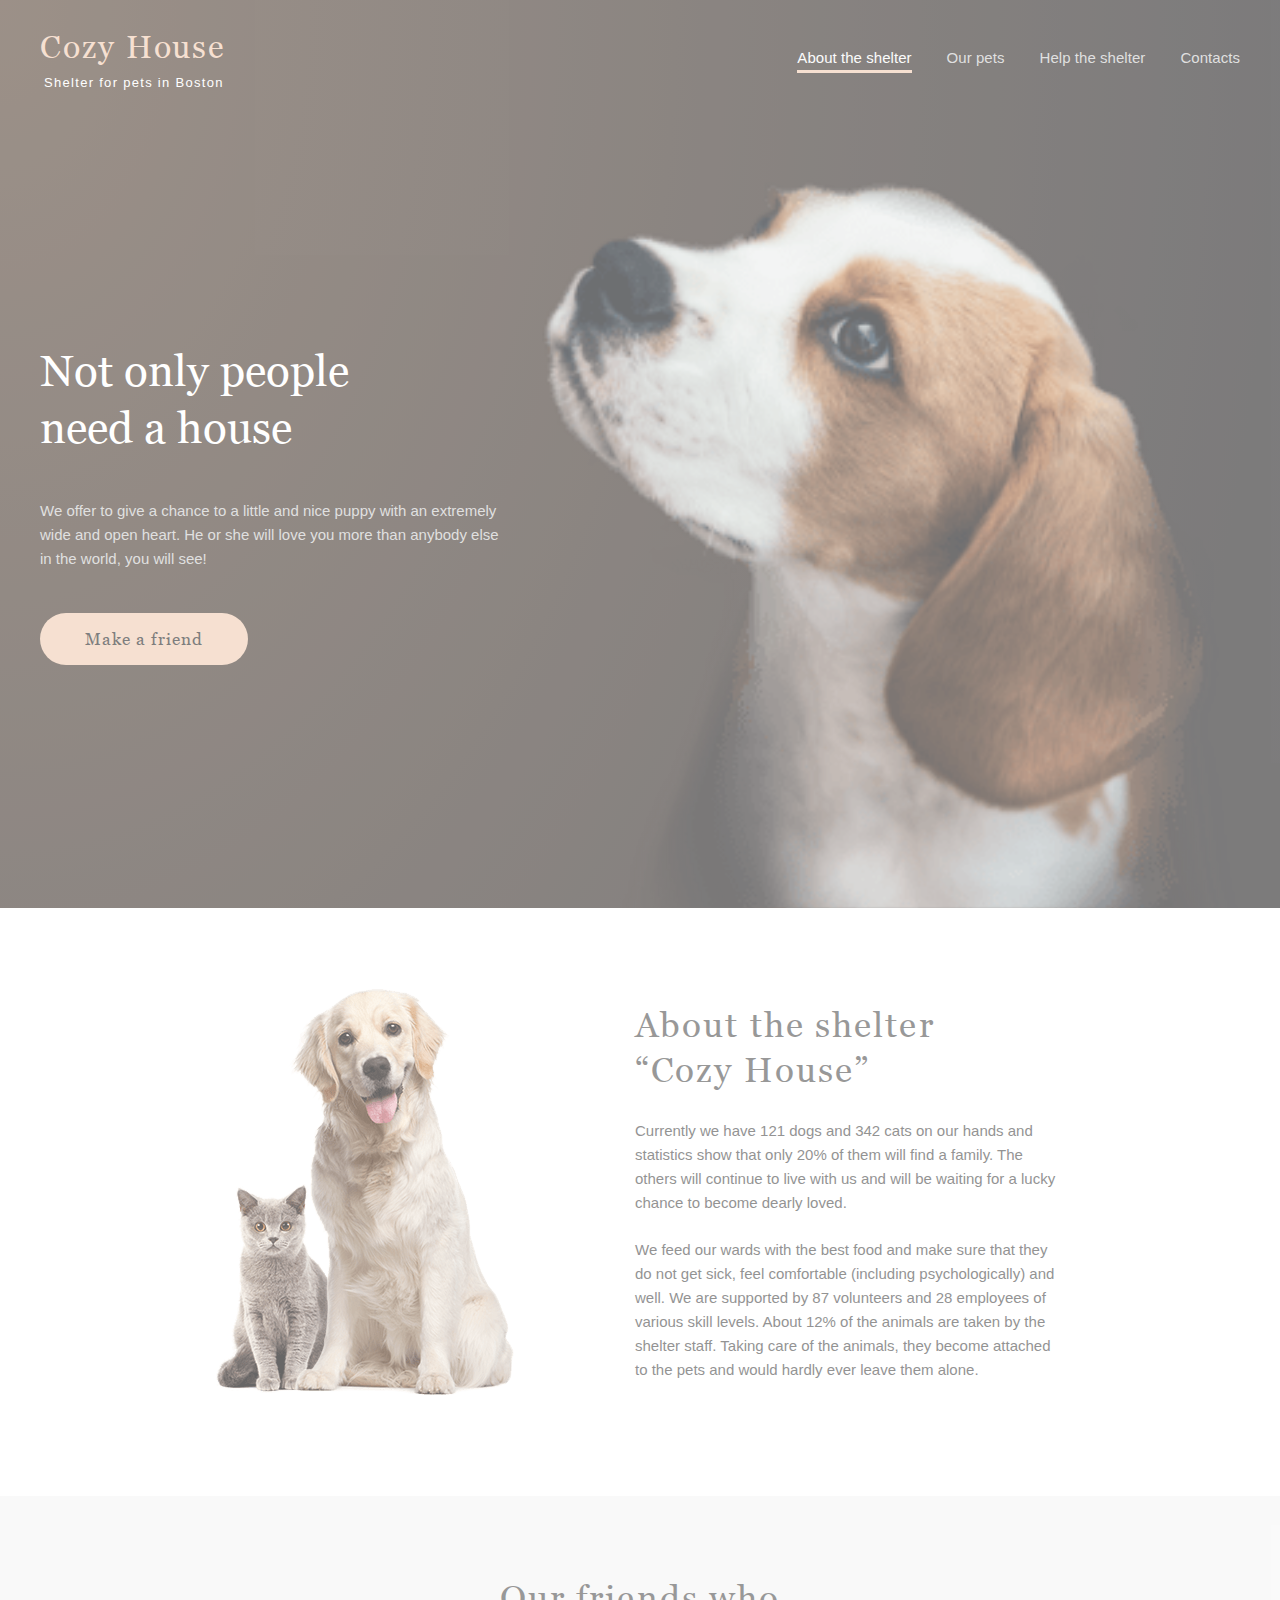
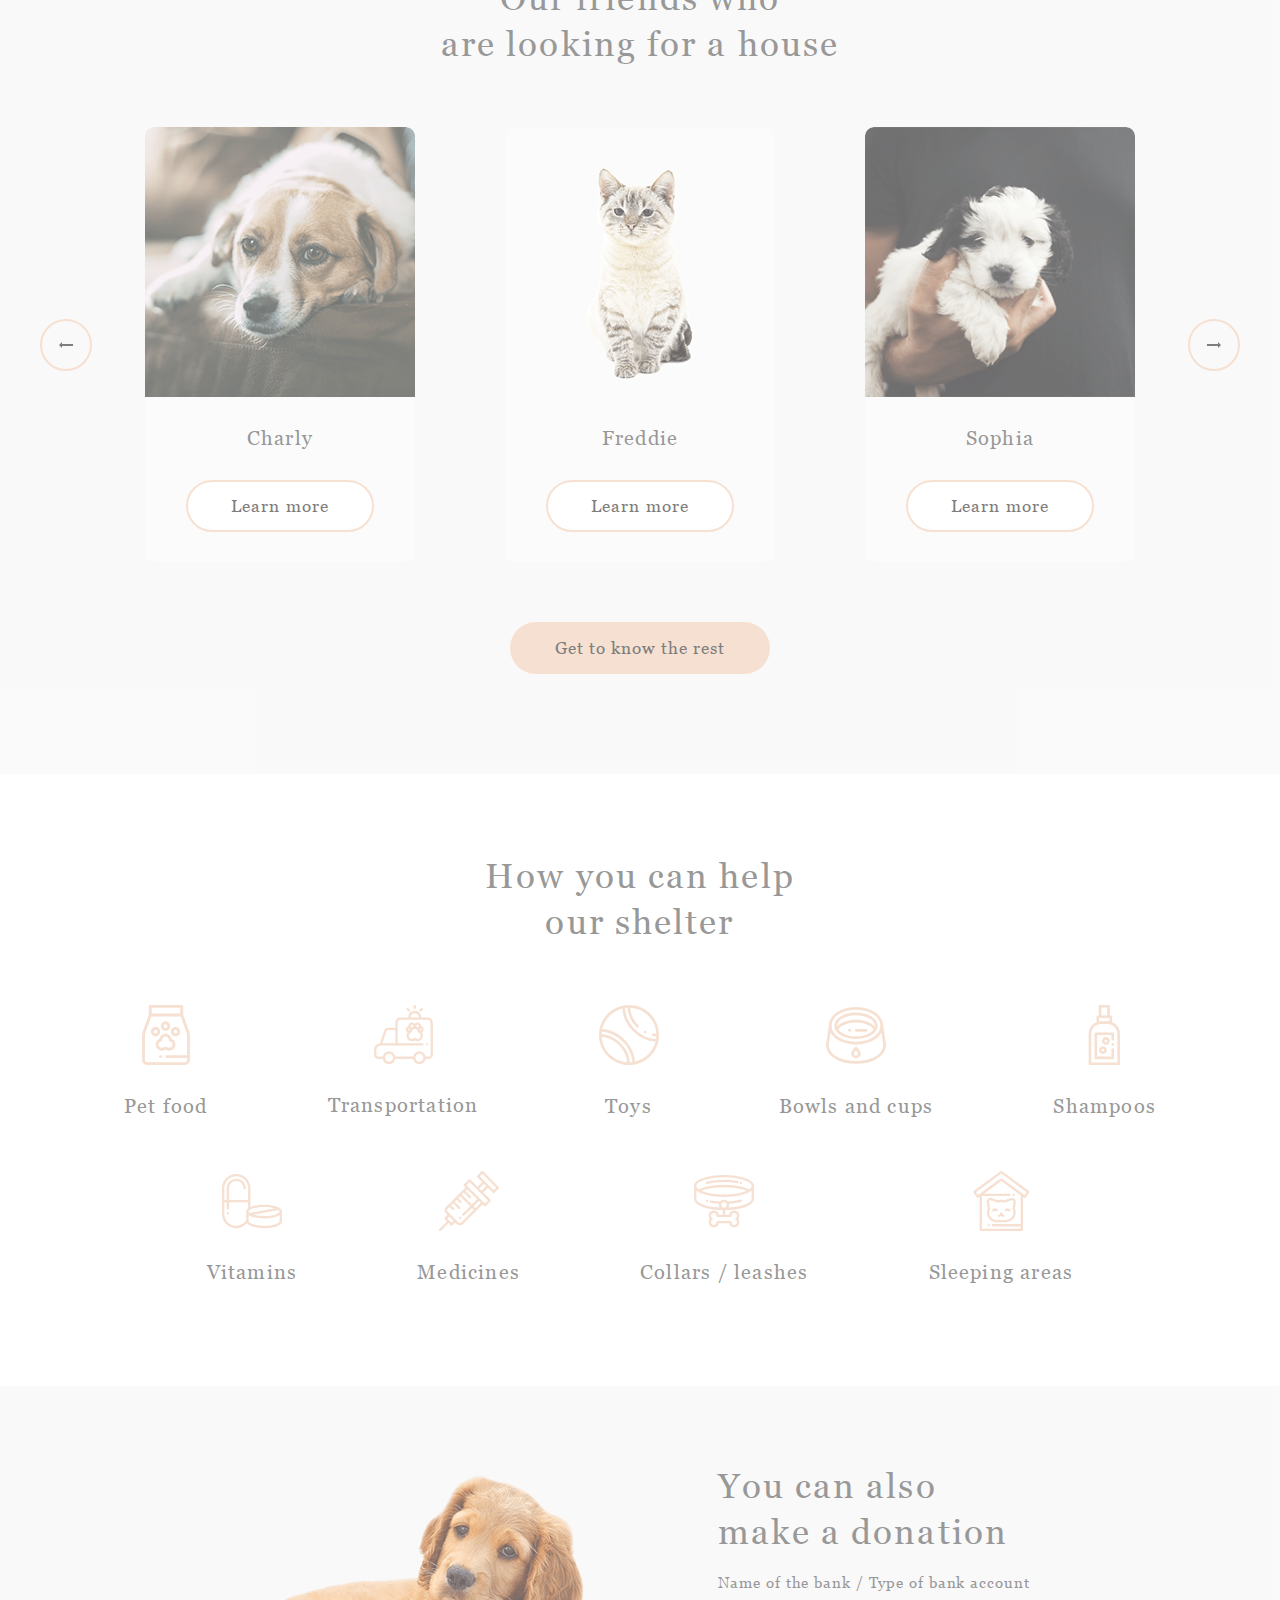
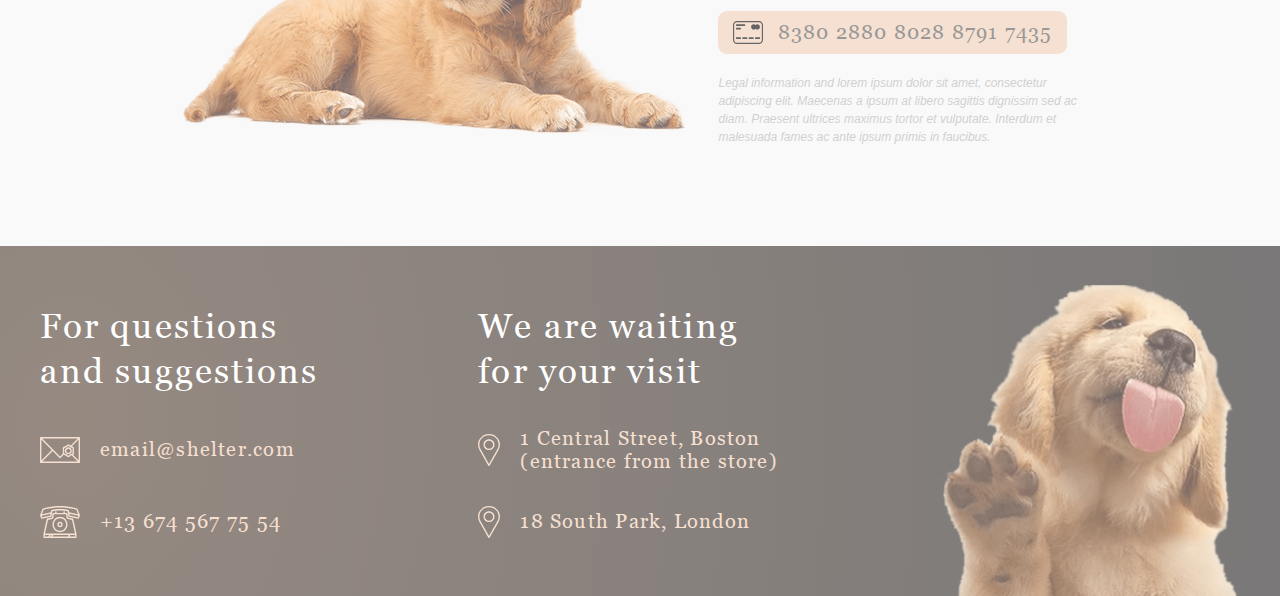
<file: shelter/index.html>
<!DOCTYPE html>
<html lang="en">

<head>
    <meta charset="UTF-8">
    <meta http-equiv="X-UA-Compatible" content="IE=edge">
    <meta name="viewport" content="width=device-width, initial-scale=1.0">
    <link rel="stylesheet" href="css/fonts/font.css">
    <link rel="stylesheet" href="css/style.css">
    <link rel="shortcut icon" href="favicon.ico" type="image/x-icon">
    <title>Shelter </title>
</head>

<body>
    <div class="bg-main">
        <header class="grid header">
            <div class="header__layout ">
                <a href="#!" class="header__logo logo">
                    <span class="logo__title">Cozy House</span>
                    <span class="logo__subtitle">Shelter for pets in Boston</span>
                </a>
                <nav id="navigation" aria-label="main navigation" class="navigation">
                    <ul class="navigation__list">
                        <li class="navigation__item"><a href="#!" class="navigation__link active">About the shelter</a>
                        </li>
                        <li class="navigation__item"><a href="./pets.html" class="navigation__link">Our pets</a></li>
                        <li class="navigation__item"><a href="./#help" class="navigation__link">Help the
                                shelter</a></li>
                        <li class="navigation__item"><a href="./#footer" class="navigation__link">Contacts </a></li>
                    </ul>
                </nav>
                <button id="toggle-nav" class="toggle-nav mobile" aria-controls="navigation" aria-expanded="false">
                    <svg id="menu" viewBox="0 0 30 30" fill="none" xmlns="http://www.w3.org/2000/svg">
                        <line x1="24" y1="30" x2="24" stroke-width="2" />
                        <line x1="14" y1="30" x2="14" stroke-width="2" />
                        <line x1="4" y1="30" x2="4" stroke-width="2" />
                    </svg>
                </button>
            </div>
        </header>
        <section id="not_only" class="grid not_only">
            <div class="not_only__layout">
                <div class="not_only__content">
                    <h1 class="heading h1 white right">Not only people <br>
                        need a house
                    </h1>
                    <p class="paragraph white right mx-46">We offer to give a chance to a little and nice puppy with an
                        extremely
                        wide
                        and open heart. He or
                        she will love you more than anybody else in the world, you will see!</p>
                    <a href="./#our_friends" class="btn ">Make a friend</a>
                </div>
                <div class="not_only__decor"></div>
            </div>
        </section>
    </div>
    <section id="about" class="grid about">
        <div class="about__layout">
            <div class="about__content">
                <h2 class="heading about__title h2 right">About the shelter <br>
                    “Cozy House”
                </h2>
                <p class="paragraph justify about__paragraph mx-46">Currently we have 121 dogs and 342 cats on our hands
                    and
                    statistics show
                    that
                    only 20%
                    of them will find a family. The others will continue to live with us and will be waiting for a lucky
                    chance to become dearly loved.</p>
                <p class="paragraph justify mx-46">We feed our wards with the best food and make sure that they do not
                    get
                    sick,
                    feel
                    comfortable (including psychologically) and well. We are supported by 87 volunteers and 28 employees
                    of
                    various skill levels. About 12% of the animals are taken by the shelter staff. Taking care of the
                    animals, they become attached to the pets and would hardly ever leave them alone.</p>
            </div>
            <div class="about__decor"></div>
        </div>
    </section>

    <section id="our_friends" class="grid our_friends main">
        <div class="our_friends__layout main">
            <h2 class="heading h2">Our friends who <br>
                are looking for a house</h2>
            <div class="our_friends__slider slider">
                <div class="slider__wrapper">
                </div>
                <div class="slider__action">
                    <button id="prev" class="slider__prev btn outlined action"> <svg>
                            <use xlink:href="./assets/stripe.svg#arrow" />
                        </svg></button>
                    <button id="next" class="slider__next btn outlined action"> <svg>
                            <use xlink:href="./assets/stripe.svg#arrow" />
                        </svg>
                    </button>
                </div>
            </div>
            <a href="./pets.html" class="btn">Get to know the rest</a>
        </div>
    </section>

    <section id="help" class="grid help">
        <div class="help__layout">
            <h2 class="heading h2">How you can help <br>
                our shelter</h2>

            <ul class="help__content">
                <li class="help__item"><a href="#!" class="help__item-link">
                        <img src="./assets/help/icon-pet-food.svg" alt="Pet food">
                        <h3>Pet food</h3>
                    </a></li>
                <li class="help__item"><a href="#!" class="help__item-link">
                        <img src="assets/help/icon-transportation.svg" alt="Transportation">
                        <h3>Transportation</h3>
                    </a></li>
                <li class="help__item"><a href="#!" class="help__item-link">
                        <img src="./assets/help/icon-toys.svg" alt="Toys">
                        <h3>Toys</h3>
                    </a></li>
                <li class="help__item"><a href="#!" class="help__item-link">
                        <img src="assets/help/icon-bowls-and-cups.svg" alt="Bowls and cups">
                        <h3>Bowls and cups</h3>
                    </a></li>
                <li class="help__item"><a href="#!" class="help__item-link">
                        <img src="./assets/help/icon-shampoos.svg" alt="Shampoos">
                        <h3>Shampoos</h3>
                    </a></li>
                <li class="help__item"><a href="#!" class="help__item-link">
                        <img src="./assets/help/icon-vitamins.svg" alt="Vitamins">
                        <h3>Vitamins</h3>
                    </a></li>
                <li class="help__item"><a href="#!" class="help__item-link">
                        <img src="./assets/help/icon-medicines.svg" alt="Medicines">
                        <h3>Medicines</h3>
                    </a></li>
                <li class="help__item"><a href="#!" class="help__item-link">
                        <img src="./assets/help/icon-collars-leashes.svg" alt="Collars / leashes">
                        <h3>Collars / leashes</h3>
                    </a></li>
                <li class="help__item"><a href="#!" class="help__item-link ">
                        <img src="./assets/help/icon-sleeping-area.svg" alt="Sleeping areas">
                        <h3>Sleeping areas</h3>
                    </a></li>
            </ul>
        </div>

    </section>
    <section id="in_addition" class="grid in_addition">
        <div class="in_addition__layout">
            <div class="in_addition__content">
                <h2 class="heading h2 right">You can also <br>
                    make a donation</h2>
                <form class="in_addition__form" action="#!">
                    <h3 class="in_addition__form-title">Name of the bank / Type of bank account</h3>
                    <div class="in_addition__donation">
                        <button> <svg>
                                <use xlink:href="./assets/stripe.svg#card" />
                            </svg></button>
                        <p class="in_addition__donation-placeholder">
                            <span><span>8</span><span>3</span><span>8</span><span>0</span></span>
                            <span><span>2</span><span>8</span><span>8</span><span>0</span></span>
                            <span><span>8</span><span>0</span><span>2</span><span>8</span></span>
                            <span><span>8</span><span>7</span><span>9</span><span>1</span></span>
                            <span><span>7</span><span>4</span><span>3</span><span>5</span></span>
                        </p>
                        <div class="in_addition__donation-inputs">
                            <input type="text" minlength="4" maxlength="4" placeholder="____">
                            <input type="text" minlength="4" maxlength="4" placeholder="____">
                            <input type="text" minlength="4" maxlength="4" placeholder="____">
                            <input type="text" minlength="4" maxlength="4" placeholder="____">
                            <input type="text" minlength="4" maxlength="4" placeholder="____">
                        </div>
                    </div>
                </form>
                <p class="in_addition__text">Legal information and lorem ipsum dolor sit amet, consectetur adipiscing
                    elit. Maecenas a ipsum at
                    libero
                    sagittis dignissim sed ac diam. Praesent ultrices maximus tortor et vulputate. Interdum et malesuada
                    fames
                    ac ante ipsum primis in faucibus.</p>
            </div>
            <div class="in_addition__decor"> </div>
        </div>

    </section>
    <footer id="footer" class="grid footer">
        <div class="footer__layout">
            <div class="footer__contact">
                <h2 class="footer__heading heading h2 white right">For questions and suggestions</h2>
                <a href="mailto:email@shelter.com "><span><svg>
                            <use xlink:href="./assets/stripe.svg#email" />
                        </svg></span> email@shelter.com</a>
                <a href="tel:136745677554"><span><svg>
                            <use xlink:href="./assets/stripe.svg#phone" />
                        </svg></span>
                    <p class="footer__contact-tel">

                        <span>+</span>
                        <span>1</span>
                        <span>3</span>
                        <span>&nbsp;</span>
                        <span>6</span>
                        <span>7</span>
                        <span>4</span>
                        <span>&nbsp;</span>
                        <span>5</span>
                        <span>6</span>
                        <span>7</span>
                        <span>&nbsp;</span>
                        <span>7</span>
                        <span>5</span>
                        <span>&nbsp;</span>
                        <span>5</span>
                        <span>4</span>
                    </p>
                </a>
            </div>
            <div class="footer__wait">
                <h2 class="footer__heading heading h2 white right">We are waiting for your visit</h2>
                <a href="https://www.google.com.hk/maps/place/Boston,+MA,+USA/@42.3143286,-71.0403234,12z/data=!3m1!4b1!4m6!3m5!1s0x89e3652d0d3d311b:0x787cbf240162e8a0!8m2!3d42.3600825!4d-71.0588801!16zL20vMDFjeF8?hl=en"
                    target="_blank"><span><svg>
                            <use xlink:href="./assets/stripe.svg#marker" />
                        </svg></span> 1 Central Street, Boston <br> (entrance from the store)</a>
                <a
                    href="https://www.google.com/maps/place/South+Park+Court,+18+S+Park+Rd,+London+SW19+8TD,+%D0%92%D0%B5%D0%BB%D0%B8%D0%BA%D0%BE%D0%B1%D1%80%D0%B8%D1%82%D0%B0%D0%BD%D0%B8%D1%8F/@51.4215381,-0.1896559,13.79z/data=!4m6!3m5!1s0x487608baa7401b31:0x18e66d9fcd2f7d77!8m2!3d51.4202685!4d-0.2001799!16s%2Fg%2F1wtbtc88"><span><svg>
                            <use xlink:href="./assets/stripe.svg#marker" />
                        </svg></span> 18 South Park, London </a>
            </div>
            <div class="footer__decor"></div>
        </div>
    </footer>
    <div class="overlow overlow__menu"></div>
    <script type="module" src="./js/index.js">
    </script>
</body>

</html>
</file>
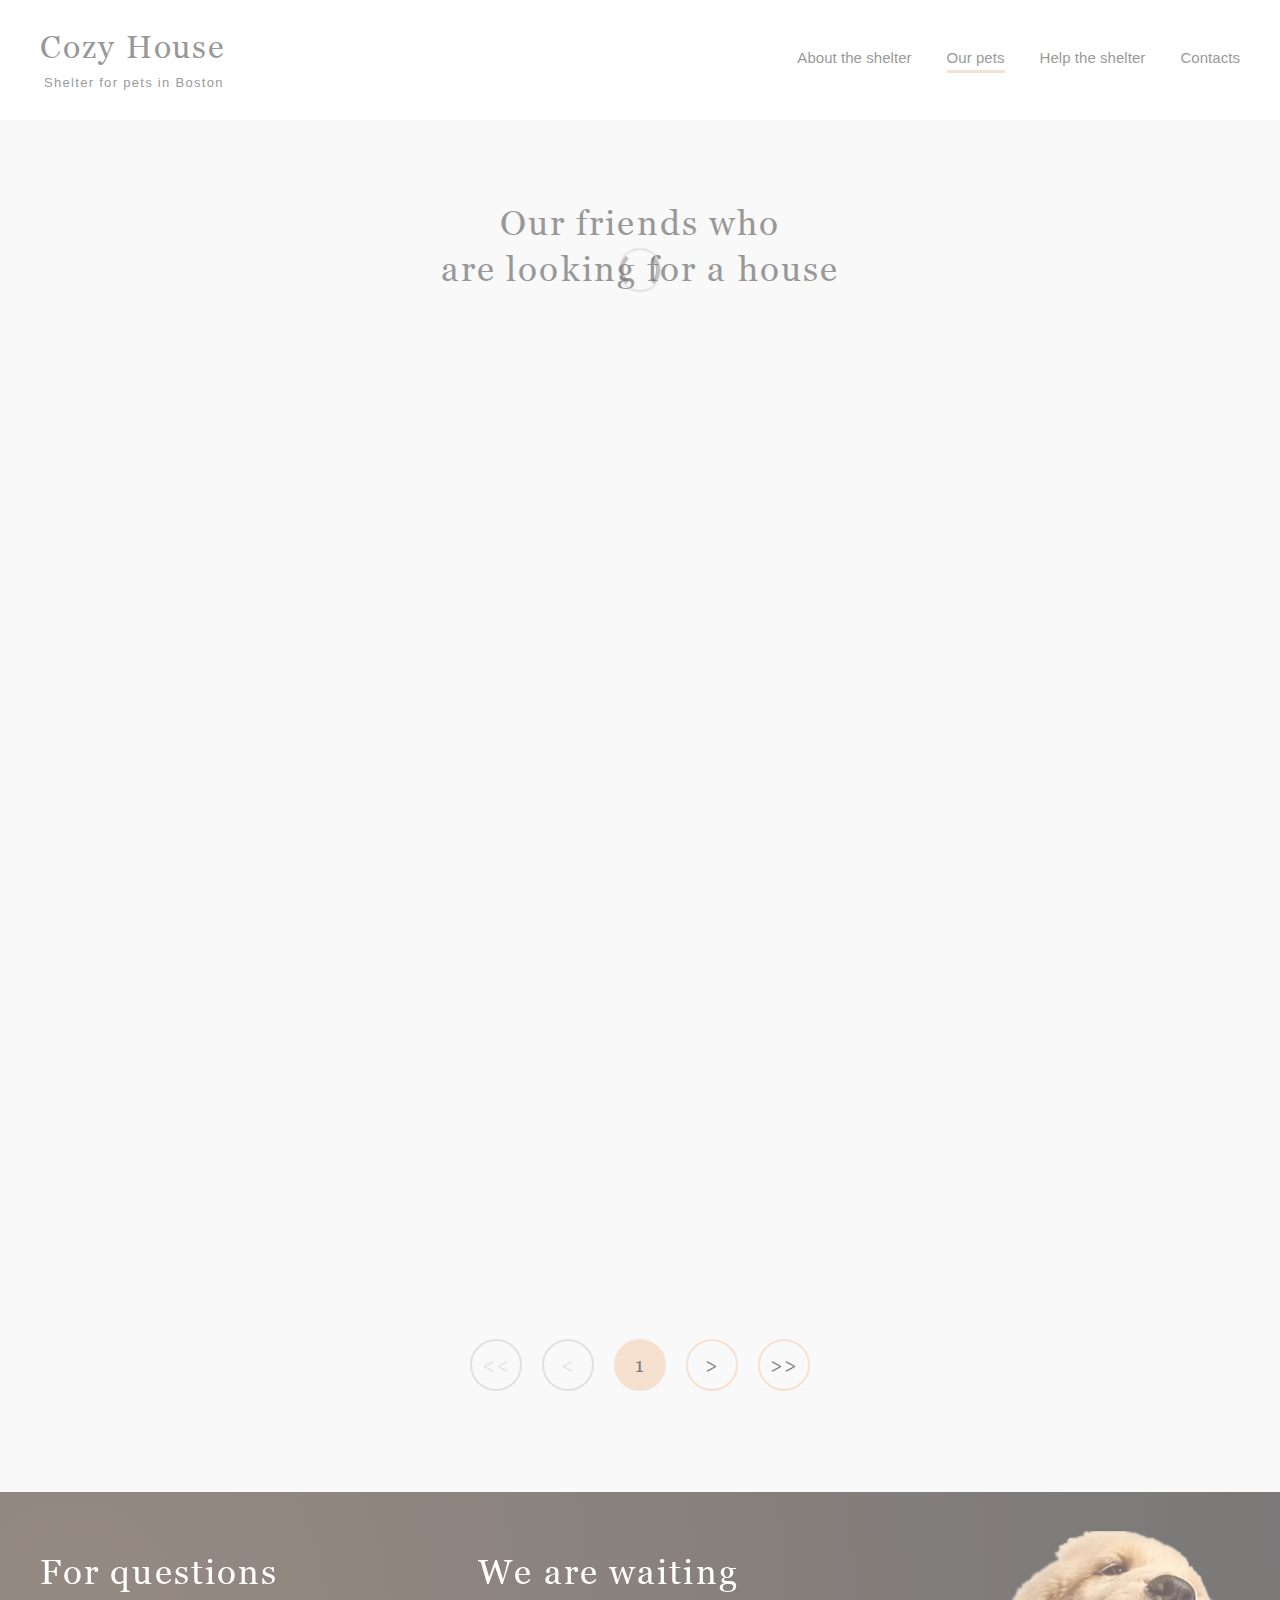
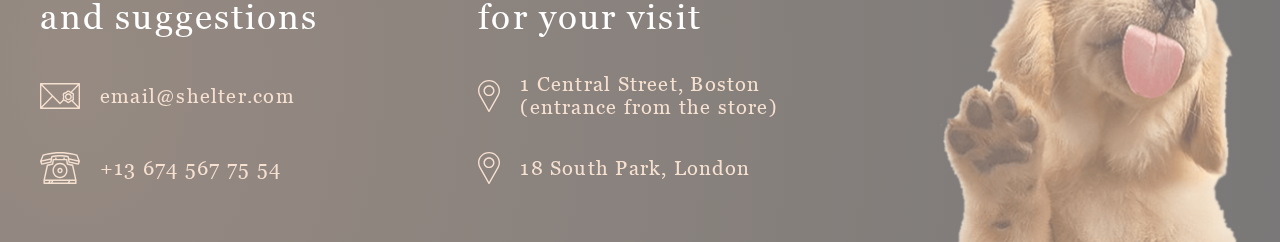
<file: shelter/pets.html>
<!DOCTYPE html>
<html lang="en">

<head>
    <meta charset="UTF-8">
    <meta http-equiv="X-UA-Compatible" content="IE=edge">
    <meta name="viewport" content="width=device-width, initial-scale=1.0">
    <link rel="stylesheet" href="css/fonts/font.css">
    <link rel="stylesheet" href="css/style.css">
    <link rel="shortcut icon" href="favicon.ico" type="image/x-icon">
    <title>Our pets</title>
</head>

<body>
    <header class="grid header bg-pets">
        <div class="header__layout ">
            <a href="./" class="logo pets">
                <span class="logo__title">Cozy House</span>
                <span class="logo__subtitle">Shelter for pets in Boston</span>
            </a>
            <nav id="navigation" aria-label="main navigation" class="navigation pets">
                <ul class="navigation__list">
                    <li class="navigation__item"><a href="./" class="navigation__link">About the shelter</a>
                    </li>
                    <li class="navigation__item"><a href="#!" class="navigation__link active">Our pets</a></li>
                    <li class="navigation__item"><a href="./#help" class="navigation__link">Help the shelter</a></li>
                    <li class="navigation__item"><a href="./pets.html#footer" class="navigation__link">Contacts </a>
                    </li>
                </ul>
            </nav>
            <button id="toggle-nav" class="toggle-nav mobile" aria-controls="navigation" aria-expanded="false">
                <svg id="menu" viewBox="0 0 30 30" fill="none" xmlns="http://www.w3.org/2000/svg">
                    <line x1="24" y1="30" x2="24" stroke-width="2" />
                    <line x1="14" y1="30" x2="14" stroke-width="2" />
                    <line x1="4" y1="30" x2="4" stroke-width="2" />
                </svg>
            </button>
        </div>
    </header>
    <main>
        <section id="our_friends" class="grid our_friends pets bg-pets friends relative">
            <h1 class="heading h2 pets__heading">Our friends who <br>
                are looking for a house</h1>
            <div id="pets_layout" class="our_friends__layout pets"></div>
            <div class="pagination">
                <button id="firstPage" class="btn outlined action">&#60;&#60;</button>
                <button id="prevPage" class="btn outlined action">&#60;</button>
                <span id="currentPage" class="btn outlined action active"></span>
                <button id="nextPage" class="btn outlined action">&#62;</button>
                <button id="lastPage" class="btn outlined action">&#62;&#62;</button>
            </div>

        </section>
    </main>
    <footer id="footer" class="grid footer">
        <div class="footer__layout">
            <div class="footer__contact">
                <h2 class="footer__heading heading h2 white right">For questions and suggestions</h2>
                <a href="mailto:email@shelter.com "><span><svg>
                            <use xlink:href="./assets/stripe.svg#email" />
                        </svg></span> email@shelter.com</a>
                <a href="tel:136745677554"><span><svg>
                            <use xlink:href="./assets/stripe.svg#phone" />
                        </svg></span>
                    <p class="footer__contact-tel">

                        <span>+</span>
                        <span>1</span>
                        <span>3</span>
                        <span>&nbsp;</span>
                        <span>6</span>
                        <span>7</span>
                        <span>4</span>
                        <span>&nbsp;</span>
                        <span>5</span>
                        <span>6</span>
                        <span>7</span>
                        <span>&nbsp;</span>
                        <span>7</span>
                        <span>5</span>
                        <span>&nbsp;</span>
                        <span>5</span>
                        <span>4</span>
                    </p>
                </a>
            </div>
            <div class="footer__wait">
                <h2 class="footer__heading  heading h2 white right">We are waiting for your visit</h2>
                <a href="https://www.google.com.hk/maps/place/Boston,+MA,+USA/@42.3143286,-71.0403234,12z/data=!3m1!4b1!4m6!3m5!1s0x89e3652d0d3d311b:0x787cbf240162e8a0!8m2!3d42.3600825!4d-71.0588801!16zL20vMDFjeF8?hl=en"
                    target="_blank"><span><svg>
                            <use xlink:href="./assets/stripe.svg#marker" />
                        </svg></span> 1 Central Street, Boston <br> (entrance from the store)</a>
                <a href="https://www.google.com/maps/place/South+Park+Court,+18+S+Park+Rd,+London+SW19+8TD,+%D0%92%D0%B5%D0%BB%D0%B8%D0%BA%D0%BE%D0%B1%D1%80%D0%B8%D1%82%D0%B0%D0%BD%D0%B8%D1%8F/@51.4215381,-0.1896559,13.79z/data=!4m6!3m5!1s0x487608baa7401b31:0x18e66d9fcd2f7d77!8m2!3d51.4202685!4d-0.2001799!16s%2Fg%2F1wtbtc88"
                    target="_blank"><span><svg>
                            <use xlink:href="./assets/stripe.svg#marker" />
                        </svg></span> 18 South Park, London </a>
            </div>
            <div class="footer__decor"></div>
        </div>
    </footer>
    <div id="spiner" aria-hidden="true" class="loader">
        <span></span>
    </div>
    <div class="overlow overlow__menu"></div>

    <script type="module" src="./js/index.js"></script>
</body>

</html>
</file>
<file: shelter/css/fonts/font.css>
@font-face {
	font-family: 'Georgia';
	src: url('./Georgia.woff2') format('woff2');
	font-weight: normal;
}
@font-face {
	font-family: 'Georgia';
	src: url('./Georgia-Bold.woff2') format('woff2');
	font-weight: bold;
}
</file>
<file: shelter/css/style.css>
*,
*:before,
*::after {
  margin: 0;
  padding: 0;
  box-sizing: inherit;
}

html {
  scroll-behavior: smooth;
  opacity: 0.6;
  animation: fadeIn 0.6s forwards;
  font-size: clamp(0rem, 0rem + 3.13vw, 1rem);
}
@media screen and (min-width: 320px) {
  html {
    font-size: 62.5%;
  }
}

@keyframes fadeIn {
  from {
    opacity: 0.6;
  }
  to {
    opacity: 1;
  }
}
body {
  box-sizing: border-box;
  max-width: 100%;
  min-height: 100vh;
}
@media screen and (min-width: 320px) {
  body {
    font-size: 1.6rem;
  }
}

img,
svg,
video {
  display: block;
  width: 100%;
  max-width: 100%;
  height: 100%;
  object-fit: cover;
}

a {
  text-decoration: none;
  color: inherit;
}

ul {
  list-style: none;
}

.heading {
  font-size: 2.5rem;
  line-height: 1.3;
}

.paragraph {
  font-family: Arial, Helvetica, sans-serif;
  font-size: 1.5rem;
  line-height: 1.6;
}

.navigation__link {
  font-family: Arial, Helvetica, sans-serif;
  font-size: 3.2rem;
  line-height: 1.6;
}

.logo__title {
  font-size: 3.2rem;
  line-height: 110%;
  letter-spacing: 0.06em;
}

.logo__subtitle {
  font-size: 1.3rem;
  line-height: 15px;
  letter-spacing: 0.1em;
  font-family: Arial, Helvetica, sans-serif;
}

:root {
  --clr-light-xl: #ffffff;
  --clr-light-l: #f6f6f6;
  --clr-light-s: #fafafa;
  --clr-dark-s: #cdcdcd;
  --clr-dark-m: #b2b2b2;
  --clr-dark-l: #545454;
  --clr-dark-xl: #4c4c4c;
  --clr-dark-2xl: #444444;
  --clr-dark-3xl: #292929;
  --clr-primary: #f1cdb3;
  --clr-primary-light: #fddcc4;
  --screen-gradient: radial-gradient(100% 215.42% at 0% 0%, #5b483a 0%, #262425 100%);
  --footer-gradient: radial-gradient(110.67% 538.64% at 5.73% 50%, #513d2f 0%, #1a1a1c 100%);
}

body {
  --p: 0;
  font-family: "Georgia", serif;
  overflow-x: hidden;
  padding-right: var(--p);
}
body.overflow-hidden {
  overflow: hidden;
}

.grid {
  --gap: 1rem;
  display: grid;
  grid-template-columns: auto var(--gap) [content-start] minmax(0, calc(128rem - var(--gap) * 2)) [content-end] var(--gap) auto;
}
.grid > * {
  grid-column: content-start/content-end;
  position: relative;
}
@media screen and (min-width: 768px) {
  .grid {
    --gap: 3rem;
  }
}
@media screen and (min-width: 1280px) {
  .grid {
    --gap: 4rem;
  }
}

@media screen and (min-width: 768px) {
  .mobile {
    display: none;
  }
}

.bg-main {
  background: var(--screen-gradient);
}
.bg-pets {
  background: var(--clr-light-xl);
}
.bg-pets.friends {
  background: var(--clr-light-l);
}

.mx-46 {
  max-width: 46rem;
}

.mx-43 {
  width: 43rem;
}

.overlow {
  display: none;
  position: fixed;
  inset: 0;
  background-color: rgba(0, 0, 0, 0.7);
  z-index: 99;
  opacity: 0;
}
@media screen and (max-width: 767px) {
  .overlow__menu.show {
    animation: overlow-fadeIn 0.3s forwards;
    display: block;
  }
}
@media screen and (max-width: 767px) {
  .overlow__modal.show {
    animation: overlow-fadeIn 0.3s forwards;
    display: block;
  }
}

@keyframes overlow-fadeIn {
  1% {
    display: none;
  }
  2% {
    opacity: 0;
  }
  100% {
    opacity: 1;
  }
}
.relative {
  position: relative;
}

.loader {
  width: 4rem;
  aspect-ratio: 1;
  position: fixed;
  left: 50%;
  top: 30%;
  z-index: 1000;
  transform: translate(-50%, -50%);
}
.loader[aria-hidden=true] {
  display: none;
}
.loader span {
  position: absolute;
  inset: 0;
  border: 4px solid rgba(0, 0, 0, 0.4);
  border-bottom: 4px solid transparent;
  border-top: 4px solid transparent;
  border-radius: 50%;
  box-shadow: 1px 2px 2px rgba(0, 0, 0, 0.1), -1px 2px 2px rgba(0, 0, 0, 0.1), -1px -2px 2px rgba(0, 0, 0, 0.1), 1px -2px 2px rgba(0, 0, 0, 0.1);
  animation: loading 1s infinite linear;
}

@keyframes loading {
  from {
    transform: rotate(0);
  }
  to {
    transform: rotate(360deg);
  }
}
.header {
  --pb: 3rem;
  --pi: 1rem;
}
.header__layout {
  padding-block: var(--pb);
  padding-inline: var(--pi);
  display: flex;
  justify-content: space-between;
  align-items: center;
}
@media screen and (min-width: 768px) {
  .header {
    --pi: 0;
  }
}

.logo {
  display: flex;
  flex-direction: column;
  gap: 1rem;
}
.logo__title {
  color: var(--clr-primary);
}
.logo__subtitle {
  color: var(--clr-light-xl);
  padding-left: 4px;
}
.logo.pets .logo__title {
  color: var(--clr-dark-l);
}
.logo.pets .logo__subtitle {
  color: var(--clr-dark-l);
}

.toggle-nav {
  background-color: transparent;
  width: 3rem;
  height: 3.2rem;
  border: none;
  transform: rotate(-90deg);
  transition: transform 0.3s;
  z-index: 101;
}
.toggle-nav svg {
  transition: stroke 0.3s;
}
.toggle-nav[aria-expanded=true] {
  transform: rotate(0deg);
}
.toggle-nav[aria-expanded=true].pets svg {
  stroke: #f1cdb3;
}
.toggle-nav svg {
  stroke: #f1cdb3;
}
.toggle-nav.pets svg {
  stroke: black;
}

.navigation {
  position: fixed;
  background-color: var(--clr-dark-3xl);
  inset-block: 0;
  right: 0;
  width: 32rem;
  display: flex;
  align-items: center;
  justify-content: center;
  transform: translateX(100%);
  transition: transform 0.3s;
  z-index: 100;
}
.navigation.open {
  transform: translateX(0%);
}
@media screen and (min-width: 768px) {
  .navigation {
    position: static;
    background-color: transparent;
    width: auto;
    transform: translateX(0%);
    transition: none;
  }
}
.navigation__list {
  display: flex;
  flex-direction: column;
  gap: 4rem;
  margin-bottom: 4px;
  align-items: center;
}
@media screen and (min-width: 768px) {
  .navigation__list {
    flex-direction: row;
    gap: 3.5rem;
  }
}
.navigation__link {
  color: var(--clr-dark-s);
  transition: color 0.3s;
  position: relative;
  letter-spacing: 0.05px;
}
.navigation__link.active {
  color: var(--clr-light-s);
}
.navigation__link.active::before {
  content: "";
  position: absolute;
  display: inline-block;
  width: 100%;
  height: 3px;
  left: 0;
  top: 125%;
  background-color: var(--clr-primary);
}
@media screen and (hover: hover) {
  .navigation__link:hover {
    color: var(--clr-light-s);
  }
}
@media screen and (min-width: 768px) {
  .navigation__link {
    font-size: 1.5rem;
    line-height: 1.6;
  }
}
.navigation.pets .navigation__link {
  color: var(--clr-dark-s);
}
@media screen and (min-width: 768px) {
  .navigation.pets .navigation__link {
    color: var(--clr-dark-l);
  }
}
.navigation.pets .navigation__link.active {
  color: var(--clr-light-s);
}
@media screen and (min-width: 768px) {
  .navigation.pets .navigation__link.active {
    color: var(--clr-dark-l);
  }
}
.navigation.pets .navigation__link.active::before {
  background-color: var(--clr-primary);
}
@media screen and (hover: hover) {
  .navigation.pets .navigation__link:hover {
    color: var(--clr-dark-3xl);
  }
}

.heading {
  --lts: 0.06em;
  color: var(--clr-dark-l);
  font-weight: 400;
  text-align: center;
  white-space: nowrap;
  letter-spacing: var(--lts);
}
.heading.white {
  color: var(--clr-light-xl);
}
@media screen and (min-width: 768px) {
  .heading.h1 {
    --lts: 0;
    font-size: 4.4rem;
    line-height: 1.3;
  }
}
@media screen and (min-width: 768px) {
  .heading.h2 {
    font-size: 3.5rem;
    line-height: 1.3;
    letter-spacing: 0.06em;
  }
}
@media screen and (min-width: 768px) {
  .heading.right {
    text-align: left;
  }
}

.paragraph {
  color: var(--clr-dark-xl);
  text-align: center;
}
.paragraph.white {
  color: var(--clr-dark-s);
}
.paragraph.justify {
  text-align: justify;
  color: var(--clr-dark-xl);
}
@media screen and (min-width: 768px) {
  .paragraph.justify {
    text-align: left;
  }
}
@media screen and (min-width: 768px) {
  .paragraph.right {
    text-align: left;
  }
}

.btn {
  background-color: var(--clr-primary);
  color: var(--clr-dark-3xl);
  border: 2px solid transparent;
  line-height: 130%;
  font-size: 1.7rem;
  padding: 1.3rem 4.3rem;
  border-radius: 10rem;
  transition: background-color 0.225s, border 0.225s;
  font-family: "Georgia", serif;
  white-space: nowrap;
  letter-spacing: 0.06em;
}
@media screen and (hover: hover) {
  .btn:hover {
    background-color: var(--clr-primary-light);
    cursor: pointer;
  }
}
.btn:focus {
  outline: none;
}
.btn.outlined {
  background-color: var(--clr-light-xl);
  border: 2px solid var(--clr-primary);
}
@media screen and (hover: hover) {
  .btn.outlined:hover {
    cursor: pointer;
    background-color: var(--clr-primary-light);
    border: 2px solid transparent;
  }
}
.btn.outlined.action {
  padding: 0;
  min-width: 5.2rem;
  aspect-ratio: 1;
  border-radius: 50%;
  display: flex;
  align-items: center;
  justify-content: center;
  font-size: 2rem;
  background-color: transparent;
}
@media screen and (hover: hover) {
  .btn.outlined.action:hover {
    cursor: pointer;
    background-color: var(--clr-primary-light);
    border: 2px solid transparent;
  }
}
.btn.outlined.action svg {
  fill: #292929;
  max-width: 1.4rem;
}
.btn.outlined.action.active {
  background-color: var(--clr-primary);
}
.btn.outlined.action:disabled {
  color: var(--clr-dark-s);
  border: 2px solid var(--clr-dark-s);
}
@media screen and (hover: hover) {
  .btn.outlined.action:disabled:hover {
    cursor: not-allowed;
    background-color: white;
  }
}
.btn.outlined.action:disabled svg {
  fill: var(--clr-dark-s) !important;
}

.not_only {
  --pt: 2.9rem;
}
.not_only__layout {
  margin-top: var(--pt);
  display: flex;
  flex-direction: column;
  align-items: center;
  gap: 10.5rem;
}
@media screen and (min-width: 768px) {
  .not_only__layout {
    gap: 10rem;
  }
}
@media screen and (min-width: 1280px) {
  .not_only__layout {
    --pt: 6rem;
    gap: 4.2rem;
    flex-direction: row;
  }
}
.not_only__content {
  display: flex;
  flex-direction: column;
  align-items: center;
  gap: 4.2rem;
}
@media screen and (min-width: 768px) {
  .not_only__content {
    max-width: 46rem;
  }
  .not_only__content .heading {
    align-self: start;
  }
}
@media screen and (min-width: 1280px) {
  .not_only__content {
    --pt: 6 rem;
    transform: translateY(-4rem);
    max-width: auto;
    justify-content: center;
    align-items: flex-start;
  }
}
.not_only__decor {
  width: 100%;
  width: 26rem;
  min-height: 27.2rem;
  background-image: url(../assets/puppy-sm-min.png);
  background-repeat: no-repeat;
  align-self: flex-end;
  background-size: cover;
}
@media screen and (min-width: 320px) {
  .not_only__decor {
    width: clamp(26rem, 50vw, 56.9rem);
    height: clamp(27.2rem, 50vw, 59.3rem);
  }
}
@media screen and (min-width: 768px) {
  .not_only__decor {
    width: clamp(56.9rem, 60vw, 69.8rem);
    height: clamp(59.3rem, 60vw, 72.8rem);
  }
}
@media screen and (min-width: 1280px) {
  .not_only__decor {
    align-self: center;
  }
}

.about {
  --pt: 4.2rem;
  --pb: 4.25rem;
  padding: var(--pt) 1.5rem var(--pb);
  background-color: var(--clr-light-xl);
}
@media screen and (min-width: 768px) {
  .about {
    --pt: 8rem;
    --pb: 10rem;
  }
}
.about__layout {
  display: flex;
  flex-direction: column;
  align-items: center;
  gap: 4rem;
}
@media screen and (min-width: 768px) {
  .about__layout {
    gap: 8rem;
  }
}
@media screen and (min-width: 1280px) {
  .about__layout {
    flex-direction: row;
    flex-flow: row-reverse;
    justify-content: center;
    gap: 12rem;
  }
}
.about__content {
  display: flex;
  flex-direction: column;
}
.about__decor {
  height: clamp(35.36rem, 100vw, 40.8rem);
  width: 100%;
  max-width: 26rem;
  background-image: url(../assets/about-pets-min.png);
  background-repeat: no-repeat;
  background-size: contain;
}
@media screen and (min-width: 768px) {
  .about__decor {
    max-width: 30rem;
  }
}
.about__title {
  margin-bottom: 2.5rem;
}
.about .paragraph {
  max-width: 43rem;
}
.about__paragraph {
  margin-bottom: 2.2rem;
}
@media screen and (min-width: 768px) {
  .about__paragraph {
    margin-bottom: 2.3319rem;
  }
}

.our_friends.main {
  padding-block: 4.2rem;
  padding-inline: 1.5rem;
  background-color: var(--clr-light-l);
}
@media screen and (min-width: 768px) {
  .our_friends.main {
    padding-block: 8rem 10rem;
    padding-inline: 0;
  }
}
.our_friends__layout.main {
  display: flex;
  flex-direction: column;
  gap: 4.2rem;
  align-items: center;
}
@media screen and (min-width: 768px) {
  .our_friends__layout.main {
    gap: 6rem;
  }
}
.our_friends.pets {
  padding-block: 4.2rem;
}
@media screen and (min-width: 768px) {
  .our_friends.pets {
    padding-block: 8rem 7.6rem;
  }
}
@media screen and (min-width: 1280px) {
  .our_friends.pets {
    padding-block: 8.1rem 10.1rem;
  }
}
.our_friends__layout.pets {
  min-height: 164.9rem;
  display: grid;
  margin-bottom: 4.2rem;
  grid-template-columns: 1fr;
  justify-items: center;
  gap: 3rem 0;
}
@media screen and (min-width: 768px) {
  .our_friends__layout.pets {
    min-height: 136.5rem;
    grid-template-columns: min-content min-content;
    justify-content: center;
    gap: 3rem 4rem;
    margin-bottom: 4rem;
  }
}
@media screen and (min-width: 1280px) {
  .our_friends__layout.pets {
    min-height: 93rem;
    grid-template-columns: repeat(4, 1fr);
    gap: 3rem 4rem;
    margin-bottom: 5.9rem;
  }
}

.pets__heading {
  margin-bottom: 4.2rem;
}
@media screen and (min-width: 768px) {
  .pets__heading {
    margin-bottom: 3rem;
  }
}
@media screen and (min-width: 1280px) {
  .pets__heading {
    margin-bottom: 5.8rem;
  }
}

.slider {
  z-index: 0;
  width: 100%;
  max-width: 100%;
  margin: 0 auto;
}
@media screen and (min-width: 768px) {
  .slider {
    padding-inline: 4.5rem;
  }
}
@media screen and (min-width: 1280px) {
  .slider {
    padding-inline: 10.5rem;
  }
}
.slider__wrapper {
  overflow: hidden;
  position: relative;
  min-width: 100%;
  max-width: 100%;
  min-height: 43.5rem;
  max-height: 43.5rem;
}
.slider__action {
  margin-top: 2rem;
  display: flex;
  justify-content: space-between;
  padding-inline: 4.3rem;
}
@media screen and (min-width: 768px) {
  .slider__action {
    position: absolute;
    width: 100%;
    left: 50%;
    top: 50%;
    transform: translate(-50%, -50%);
    padding-inline: 0;
    z-index: -1;
  }
}
.slider__next {
  transform: rotate(180deg);
}
.slider__content {
  position: absolute;
  inset: 0;
  display: grid;
  grid-template-columns: 1fr;
  justify-items: center;
  height: min-content;
  transform: translateX(0);
  transition: transform 0.5s;
}
.slider__content.prev {
  transform: translateX(-100%);
}
.slider__content.next {
  transform: translateX(100%);
}
@media screen and (min-width: 768px) {
  .slider__content {
    grid-template-columns: 1fr 1fr;
    gap: 4rem;
  }
}
@media screen and (min-width: 1280px) {
  .slider__content {
    grid-template-columns: 1fr 1fr 1fr;
    justify-items: flex-start;
    gap: 9rem;
  }
}

.card {
  max-width: 27rem;
  min-width: 27rem;
  display: flex;
  flex-direction: column;
  align-items: center;
  border-radius: 9px;
  background-color: var(--clr-light-s);
  overflow: hidden;
  gap: 3rem;
  padding-bottom: 3rem;
  transition: box-shadow 0.2s;
  position: relative;
}
.card:hover::after {
  opacity: 0.3;
  left: 50%;
}
.card::after {
  content: "Click Button to open popup";
  position: absolute;
  display: block;
  color: white;
  background-color: black;
  top: 0;
  z-index: 9000;
  width: max-content;
  white-space: nowrap;
  opacity: 0;
  transition: opacity 0.3s, left 0.3s;
  padding: 0.4rem 1rem;
  left: 100%;
  top: 60%;
  transform: translate(-50%);
  border-radius: 1rem;
  box-shadow: 1px 3px 4px rgba(0, 0, 0, 0.303);
}
@media screen and (hover: hover) {
  .card:hover {
    box-shadow: 0px 2px 35px 14px rgba(13, 13, 13, 0.04);
    cursor: pointer;
  }
}
@media screen and (hover: hover) {
  .card:hover .card__btn {
    background-color: var(--clr-primary-light);
    border: 2px solid transparent;
  }
}
.card__image {
  width: 100%;
}
.card__name {
  color: var(--clr-dark-l);
  font-style: normal;
  font-weight: 400;
  font-size: 20px;
  line-height: 23px;
  letter-spacing: 0.06em;
}

.help {
  padding: 4.2rem 0.4rem;
  padding-bottom: 0.4;
}
@media screen and (min-width: 768px) {
  .help {
    padding-block: 8rem 10.3rem;
  }
}
.help__layout {
  display: flex;
  gap: 4.2rem;
  flex-direction: column;
}
@media screen and (min-width: 768px) {
  .help__layout {
    gap: 6rem;
  }
}
@media screen and (min-width: 1280px) {
  .help__layout {
    padding-inline: 8rem;
  }
}
.help__content {
  display: flex;
  flex-wrap: wrap;
  gap: 3rem;
}
@media screen and (min-width: 768px) {
  .help__content {
    gap: 5.5rem 2.7rem;
    justify-content: center;
  }
}
@media screen and (min-width: 1280px) {
  .help__content {
    gap: 5.4rem 12rem;
  }
}
.help__item {
  flex: 1 0 100%;
}
@media screen and (min-width: 320px) {
  .help__item {
    flex: 1 1 50%;
    max-width: calc(50% - 1.5rem);
  }
}
@media screen and (min-width: 768px) {
  .help__item {
    flex: 0 1 33.3%;
    max-width: calc(33.3% - 3rem);
  }
}
@media screen and (min-width: 1280px) {
  .help__item {
    flex: 0 1 auto;
    max-width: auto;
  }
}
.help__item-link {
  display: flex;
  flex-direction: column;
  gap: 2rem;
  width: 100%;
  align-items: center;
}
@media screen and (min-width: 768px) {
  .help__item-link {
    gap: 3rem;
  }
}
.help__item-link img {
  max-width: 5rem;
}
@media screen and (min-width: 768px) {
  .help__item-link img {
    max-width: 6rem;
  }
}
.help__item-link h3 {
  font-style: normal;
  font-weight: 400;
  font-size: 10px;
  line-height: 110%;
  letter-spacing: 0.06em;
  color: var(--clr-dark-l);
}
@media screen and (min-width: 320px) {
  .help__item-link h3 {
    font-size: 15px;
  }
}
@media screen and (min-width: 768px) {
  .help__item-link h3 {
    font-size: 20px;
    list-style: 23px;
  }
}

.in_addition {
  padding: 4.2rem 1rem;
  background-color: var(--clr-light-l);
}
@media screen and (min-width: 768px) {
  .in_addition {
    padding: 7.8rem 1rem 10rem;
  }
}
.in_addition__layout {
  display: grid;
  width: 100%;
  grid-template-columns: minmax(0, 38rem);
  justify-content: center;
  justify-items: center;
  gap: 4.2rem;
}
@media screen and (min-width: 768px) {
  .in_addition__layout {
    gap: 6rem;
  }
}
@media screen and (min-width: 1280px) {
  .in_addition__layout {
    grid-template-columns: minmax(0, 50.5rem) minmax(0, 38rem);
    gap: 3rem;
  }
}
.in_addition__content {
  display: flex;
  flex-direction: column;
  gap: 2rem;
}
.in_addition__form {
  display: flex;
  flex-direction: column;
  gap: 1.9rem;
  cursor: pointer;
}
.in_addition__form-title {
  color: var(--clr-dark-l);
  font-weight: 400;
  font-size: 1.5rem;
  line-height: 160%;
  letter-spacing: 0;
  text-align: center;
}
@media screen and (min-width: 768px) {
  .in_addition__form-title {
    text-align: left;
    line-height: 110%;
    letter-spacing: 0.06em;
  }
}
.in_addition__donation {
  display: flex;
  align-items: center;
  background-color: var(--clr-primary);
  padding: 1rem 1.3rem;
  border-radius: 9px;
  gap: 1.3rem;
  max-width: 28.1rem;
}
@media screen and (min-width: 768px) {
  .in_addition__donation {
    align-items: flex-start;
    max-width: 34.9rem;
  }
}
.in_addition__donation button {
  max-width: 3.4rem;
  height: 2.3rem;
  border: none;
  background-color: transparent;
}
.in_addition__donation:hover .in_addition__donation-placeholder {
  display: none;
}
.in_addition__donation:hover .in_addition__donation-inputs {
  display: grid;
}
.in_addition__donation:focus-within .in_addition__donation-placeholder, .in_addition__donation:focus-visible .in_addition__donation-placeholder {
  display: none;
}
.in_addition__donation:focus-within .in_addition__donation-inputs, .in_addition__donation:focus-visible .in_addition__donation-inputs {
  display: grid;
}
.in_addition__donation-placeholder {
  font-size: 1.5rem;
  letter-spacing: 0.06em;
  color: #545454;
}
@media screen and (min-width: 768px) {
  .in_addition__donation-placeholder {
    font-size: 20px;
    line-height: 115%;
  }
}
.in_addition__donation-inputs {
  margin-bottom: -4px;
  font-size: 1.5rem;
  display: none;
  gap: 1rem;
}
@media screen and (min-width: 1280px) {
  .in_addition__donation-inputs {
    grid-template-columns: repeat(5, 5ch);
  }
}
.in_addition__donation-inputs input {
  font-size: inherit;
  line-height: 1;
  border: none;
  outline: none;
  background-color: transparent;
}
@media screen and (min-width: 1280px) {
  .in_addition__donation-inputs input {
    font-size: 20px;
    line-height: 115%;
  }
}
.in_addition__text {
  padding: 0 1px;
  font-family: Arial, Helvetica, sans-serif;
  font-style: italic;
  font-weight: 400;
  font-size: 12px;
  line-height: 18px;
  color: var(--clr-dark-m);
  text-align: justify;
}
@media screen and (min-width: 768px) {
  .in_addition__text {
    text-align: left;
  }
}
.in_addition__decor {
  width: clamp(26rem, 40vw, 50.5rem);
  aspect-ratio: 1/0.52;
  background-image: url(../assets/donation-dog-sm-min.png);
  background-repeat: no-repeat;
  background-size: contain;
}
@media screen and (min-width: 768px) {
  .in_addition__decor {
    width: 50.5rem;
    max-width: 50.5rem;
    background-image: url(../assets/donation-dog-lg-min.png);
  }
}
@media screen and (min-width: 1280px) {
  .in_addition__decor {
    order: -1;
    transform: translateY(10px);
  }
}

.footer {
  overflow: hidden;
  --pt: 3rem;
  background-image: var(--footer-gradient);
  padding-top: var(--pt);
}
@media screen and (min-width: 1280px) {
  .footer {
    --pt: 0;
  }
}
.footer__layout {
  width: 100%;
  display: grid;
  margin-inline: auto;
  grid-template-columns: minmax(0, 30rem);
  justify-content: center;
  gap: 4rem;
}
@media screen and (min-width: 768px) {
  .footer__layout {
    grid-template-columns: 1fr 1fr;
    gap: 6.5rem 4rem;
  }
}
@media screen and (min-width: 1280px) {
  .footer__layout {
    width: 100%;
    min-height: 35rem;
    grid-template-columns: 1fr 1fr 1fr;
    align-items: center;
    gap: 11.5rem;
  }
}
.footer__heading {
  letter-spacing: 0.06em;
  white-space: normal;
  max-width: 27.8rem;
  line-height: 128% !important;
}
@media screen and (min-width: 768px) {
  .footer__heading {
    min-width: 28rem;
  }
}
.footer a {
  color: var(--clr-primary);
  display: flex;
  align-items: center;
  gap: 2rem;
  font-weight: 400;
  font-size: 20px;
  line-height: 115%;
  transition: color 0.3s;
}
@media screen and (hover: hover) {
  .footer a:hover {
    color: var(--clr-primary-light);
  }
}
.footer__wait, .footer__contact {
  letter-spacing: 1.224px;
  display: flex;
  flex-direction: column;
  align-items: center;
  gap: 4rem;
  font-family: "Georgia" serif;
}
@media screen and (min-width: 768px) {
  .footer__wait, .footer__contact {
    min-height: 23.4rem;
    gap: 0;
    justify-content: space-between;
    align-items: flex-start;
  }
}
.footer__contact span svg {
  max-width: 4rem;
  max-height: 3.2rem;
}
.footer__contact-tel {
  display: flex;
}
@media screen and (min-width: 768px) {
  .footer__contact {
    padding-left: 3.5rem;
  }
}
@media screen and (min-width: 1280px) {
  .footer__contact {
    padding-left: 0;
  }
}
.footer__wait {
  align-items: flex-start;
}
.footer__wait .heading {
  align-self: center;
}
@media screen and (min-width: 768px) {
  .footer__wait .heading {
    align-self: flex-start;
  }
}
.footer__wait span svg {
  width: 2.2rem;
  height: 3.2rem;
}
.footer__decor {
  margin-inline: auto;
  width: 100%;
  max-width: 26rem;
  aspect-ratio: 1/1.04;
  background-image: url(../assets/footer-puppy.png);
  background-repeat: no-repeat;
  background-size: cover;
}
@media screen and (min-width: 768px) {
  .footer__decor {
    grid-column: span 2;
    max-width: 30rem;
  }
}
@media screen and (min-width: 1280px) {
  .footer__decor {
    align-self: end;
    transform: translate(11.4px, 1px);
    grid-column: auto;
  }
}

.pagination {
  display: flex;
  justify-content: center;
  gap: 1rem;
}
@media screen and (min-width: 768px) {
  .pagination {
    gap: 2rem;
  }
}

.modal {
  position: fixed;
  inset: 0;
  z-index: 2000;
  place-items: center;
  background-color: rgba(41, 41, 41, 0.6);
  display: none;
  opacity: 0;
}
.modal.fadeIn {
  display: grid;
  animation: fadeIn-modal 0.6s forwards;
}
.modal.fadeOut {
  display: grid;
  animation: fadeOut-modal 0.3s forwards;
}
.modal__layout {
  position: relative;
  display: grid;
  background-color: white;
  grid-template-columns: 22rem;
  padding: 1rem;
  border-radius: 0.9rem;
  gap: 1rem;
}
@media screen and (min-width: 768px) {
  .modal__layout {
    align-items: center;
    grid-template-columns: 35rem 26rem;
    grid-template-rows: 35rem;
  }
}
@media screen and (min-width: 1280px) {
  .modal__layout {
    grid-template-columns: 50rem 35rem;
    grid-template-rows: 50rem;
  }
}
.modal__header {
  width: 100%;
  text-align: center;
}
@media screen and (min-width: 768px) {
  .modal__header {
    text-align: left;
  }
}
.modal__header h2 {
  margin-bottom: 1rem;
  font-weight: 400;
  font-size: 3.5rem;
  line-height: 130%;
  letter-spacing: 0.06em;
}
.modal__header h3 {
  margin-bottom: 2rem;
  font-weight: 400;
  font-size: 2rem;
  line-height: 115%;
  letter-spacing: 0.06em;
}
@media screen and (min-width: 1280px) {
  .modal__header h3 {
    margin-bottom: 4rem;
  }
}
.modal .modal__content {
  width: 100%;
  display: flex;
  flex-direction: column;
}
@media screen and (min-width: 768px) {
  .modal .modal__content {
    align-items: left;
  }
}
.modal .modal__text {
  margin-bottom: 2.4rem;
  font-weight: 400;
  font-size: 1.3rem;
  line-height: 110%;
  text-align: justify;
  letter-spacing: 0.06em;
  color: black;
}
@media screen and (min-width: 768px) {
  .modal .modal__text {
    text-align: left;
    margin-bottom: 2rem;
  }
}
@media screen and (min-width: 1280px) {
  .modal .modal__text {
    font-size: 1.5rem;
    margin-bottom: 4rem;
  }
}
.modal .modal__decor {
  display: none;
  border-radius: 1rem;
  overflow: hidden;
}
@media screen and (min-width: 768px) {
  .modal .modal__decor {
    display: block;
    aspect-ratio: 1;
  }
}
@media screen and (min-width: 768px) {
  .modal .modal__decor {
    aspect-ratio: 1;
  }
}
.modal .modal__close {
  position: absolute;
  bottom: 100%;
  left: 100%;
  transform: translateX(-50%);
  width: 5.2rem;
  aspect-ratio: 1;
  border-radius: 50%;
  border: 2px solid var(--clr-primary);
  background-color: rgba(0, 0, 0, 0);
  display: flex;
  align-items: center;
  justify-content: center;
  transition: background-color 0.3s;
}
@media screen and (hover: hover) {
  .modal .modal__close:hover {
    background-color: rgba(0, 0, 0, 0.3);
    cursor: pointer;
  }
  .modal .modal__close:hover span {
    background-color: white;
  }
}
.modal .modal__close span {
  position: absolute;
  width: 2rem;
  height: 3px;
  background-color: black;
  transition: background-color 0.3s;
}
.modal .modal__close span:first-child {
  transform: rotate(45deg);
}
.modal .modal__close span:last-child {
  transform: rotate(-45deg);
}
.modal .dot {
  display: block;
  min-width: 0.4rem;
  aspect-ratio: 1;
  border-radius: 50%;
  background-color: var(--clr-primary);
  margin-right: 1rem;
}
.modal__footer {
  width: 100%;
}
.modal__list {
  display: flex;
  flex-direction: column;
  gap: 0.5rem 0;
}
.modal__item {
  max-width: 100%;
  display: flex;
  align-items: center;
}
.modal .field {
  font-weight: 700;
  font-size: 1.5rem;
  line-height: 110%;
}
.modal .value {
  font-weight: 400;
  font-size: 1.5rem;
  line-height: 110%;
}

@keyframes fadeIn-modal {
  1% {
    display: none;
  }
  2% {
    display: grid;
    opacity: 0;
  }
  100% {
    opacity: 1;
    display: grid;
  }
}
@keyframes fadeOut-modal {
  from {
    opacity: 1;
  }
  to {
    opacity: 0;
  }
}

/*# sourceMappingURL=style.css.map */
</file>
